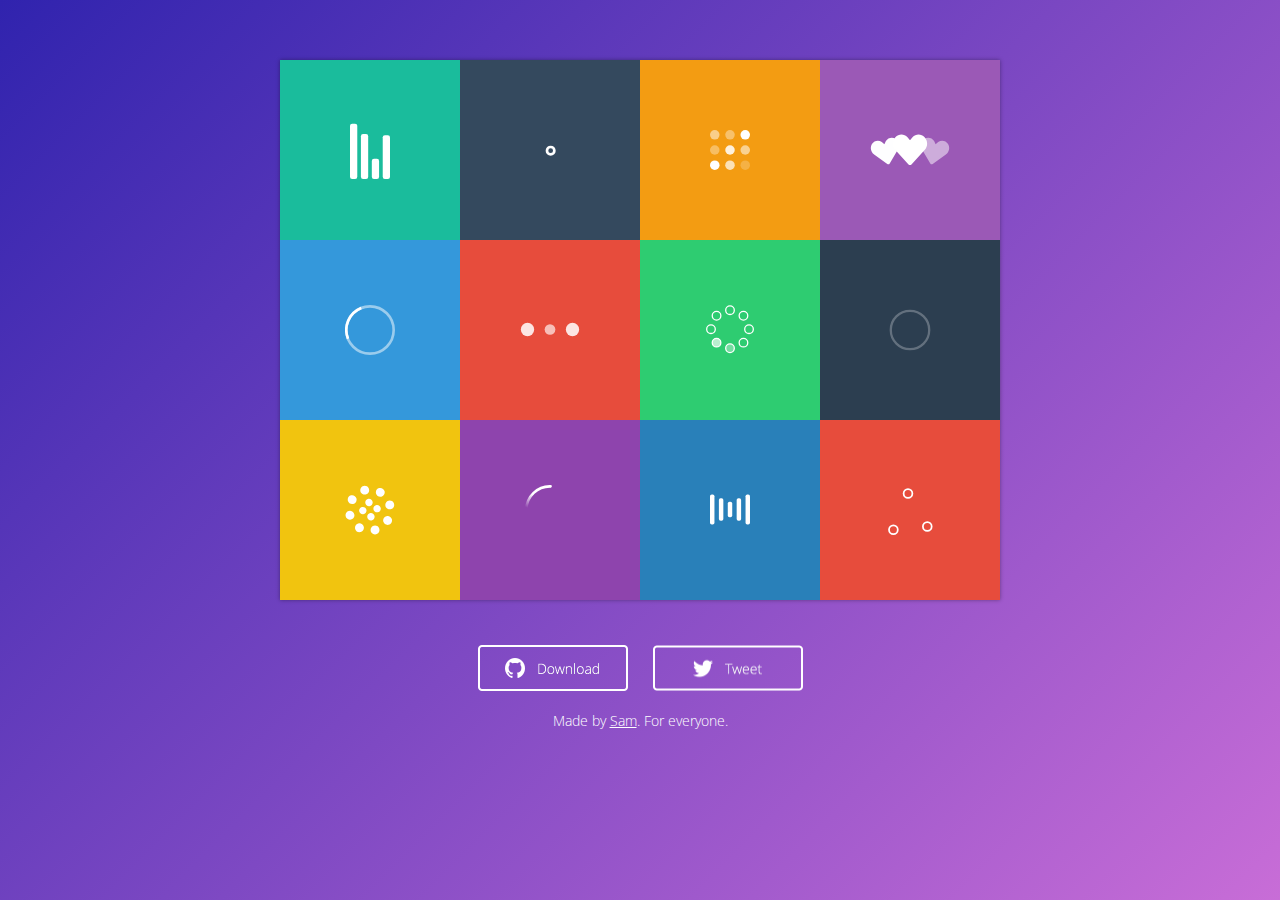
<file: SVG-Loaders-master/index.html>
<!doctype html>

<head>
    <meta charset="utf-8"/>
    <title>SVG Loaders - Sam Herbert</title>
    <link href='//fonts.googleapis.com/css?family=Open+Sans:300' rel='stylesheet' type='text/css'>
    <style>
        html {
            height: 100%;
            background: #3023ae;
            background: -moz-linear-gradient(-45deg,  #3023ae 0%, #c86dd7 100%);
            background: -webkit-gradient(linear, left top, right bottom, color-stop(0%,#3023ae), color-stop(100%,#c86dd7));
            background: -webkit-linear-gradient(-45deg,  #3023ae 0%,#c86dd7 100%);
            background: -o-linear-gradient(-45deg,  #3023ae 0%,#c86dd7 100%);
            background: -ms-linear-gradient(-45deg,  #3023ae 0%,#c86dd7 100%);
            background: linear-gradient(135deg,  #3023ae 0%,#c86dd7 100%);
            background-attachment: fixed;
        }
        body {
            font-family: "Open Sans";
            font-weight: 300;
        }
        a {
            color: #fff;
        }

        ul {
            background: #fff;
            width: 720px;
            margin: auto;
            margin-top: 60px;
            list-style: none;
            padding: 0;
            -moz-box-shadow: 0px 0px 4px 0px rgba(0,0,0,0.37);
            box-shadow:      0px 0px 4px 0px rgba(0,0,0,0.37);
        }
        ul li {
            width: 180px;
            height: 180px;
            line-height: 176px;
            text-align: center;
            float: left;
            background-repeat: no-repeat;
            background-position: center;
        }
        ul li img {
            vertical-align: middle;
        }
        li:nth-child(1) {
            background-color: #1ABC9C;
        }
        li:nth-child(2) {
            background-color: #34495E;
        }
        li:nth-child(3) {
            background-color: #F39C12;
        }
        li:nth-child(4) {
            background-color: #9B59B6;
        }
        li:nth-child(5) {
            background-color: #3498DB;
        }
        li:nth-child(6) {
            background-color: #E74C3C;
        }
        li:nth-child(7) {
            background-color: #2ECC71;
        }
        li:nth-child(8) {
            background-color: #2C3E50;
        }
        li:nth-child(9) {
            background-color: #F1C40F;
        }
        li:nth-child(10) {
            background-color: #8E44AD;
        }
        li:nth-child(11) {
            background-color: #2980B9;
        }
        li:nth-child(12) {
            background-color: #E74C3C;
        }
        .actions {
            margin: auto;
            margin-top: 45px;
            width: 325px;
        }
        .actions a {
            width: 150px;
            height: 46px;
            background-repeat: no-repeat;
            background-size: 150px 46px;
            display: block;
            text-indent: -9999px;
            float: left;
        }

        a.download {
            background-image: url(site-assets/images/download-btn.png);
        }
        a.tweet {
            background-image: url(site-assets/images/tweet-btn.png);
            margin-left: 25px;
        }

        .attr {
            color: #fff;
            text-align: center;
            font-size: 0.875rem;
            margin-top: 20px;
        }

    </style>
</head>

<body>
    <ul>
        <li>
            <img src="svg-loaders/audio.svg" width="40" alt="">
        </li>
        <li>
            <img src="svg-loaders/rings.svg" width="60" alt="">
        </li>
        <li>
            <img src="svg-loaders/grid.svg" width="40" alt="">
        </li>
        <li>
            <img src="svg-loaders/hearts.svg" width="80" alt="">
        </li>
        <li>
            <img src="svg-loaders/oval.svg" width="50" alt="">
        </li>
        <li>
            <img src="svg-loaders/three-dots.svg" width="60" alt="">
        </li>
        <li>
            <img src="svg-loaders/spinning-circles.svg" width="50" alt="">
        </li>
        <li>
            <img src="svg-loaders/puff.svg" width="50" alt="">
        </li>
        <li>
            <img src="svg-loaders/circles.svg" width="50" alt="">
        </li>
        <li>
            <img src="svg-loaders/tail-spin.svg" width="50" alt="">
        </li>
        <li>
            <img src="svg-loaders/bars.svg" width="40" alt="">
        </li>
        <li>
            <img src="svg-loaders/ball-triangle.svg" width="50" alt="">
        </li>
        <div style="clear: both"></div>
    </ul>

    <div class="actions">
        <a href="https://github.com/SamHerbert/SVG-Loaders" target="_blank" class="download">Download</a>
        <a href="https://twitter.com/intent/tweet?text=Pure%20SVG%20loaders/spinners&url=http://goo.gl/nuy8tM&via=sherb" target="_blank" class="tweet">Tweet</a>
    </div>
    <div style="clear: both"></div>

    <div class="attr">
        Made by <a href="http://twitter.com/sherb">Sam</a>. For everyone.
    </div>

    <script>
      (function(i,s,o,g,r,a,m){i['GoogleAnalyticsObject']=r;i[r]=i[r]||function(){
      (i[r].q=i[r].q||[]).push(arguments)},i[r].l=1*new Date();a=s.createElement(o),
      m=s.getElementsByTagName(o)[0];a.async=1;a.src=g;m.parentNode.insertBefore(a,m)
      })(window,document,'script','//www.google-analytics.com/analytics.js','ga');

      ga('create', 'UA-56980351-1', 'auto');
      ga('send', 'pageview');
    </script>
</body>

</html>
</file>
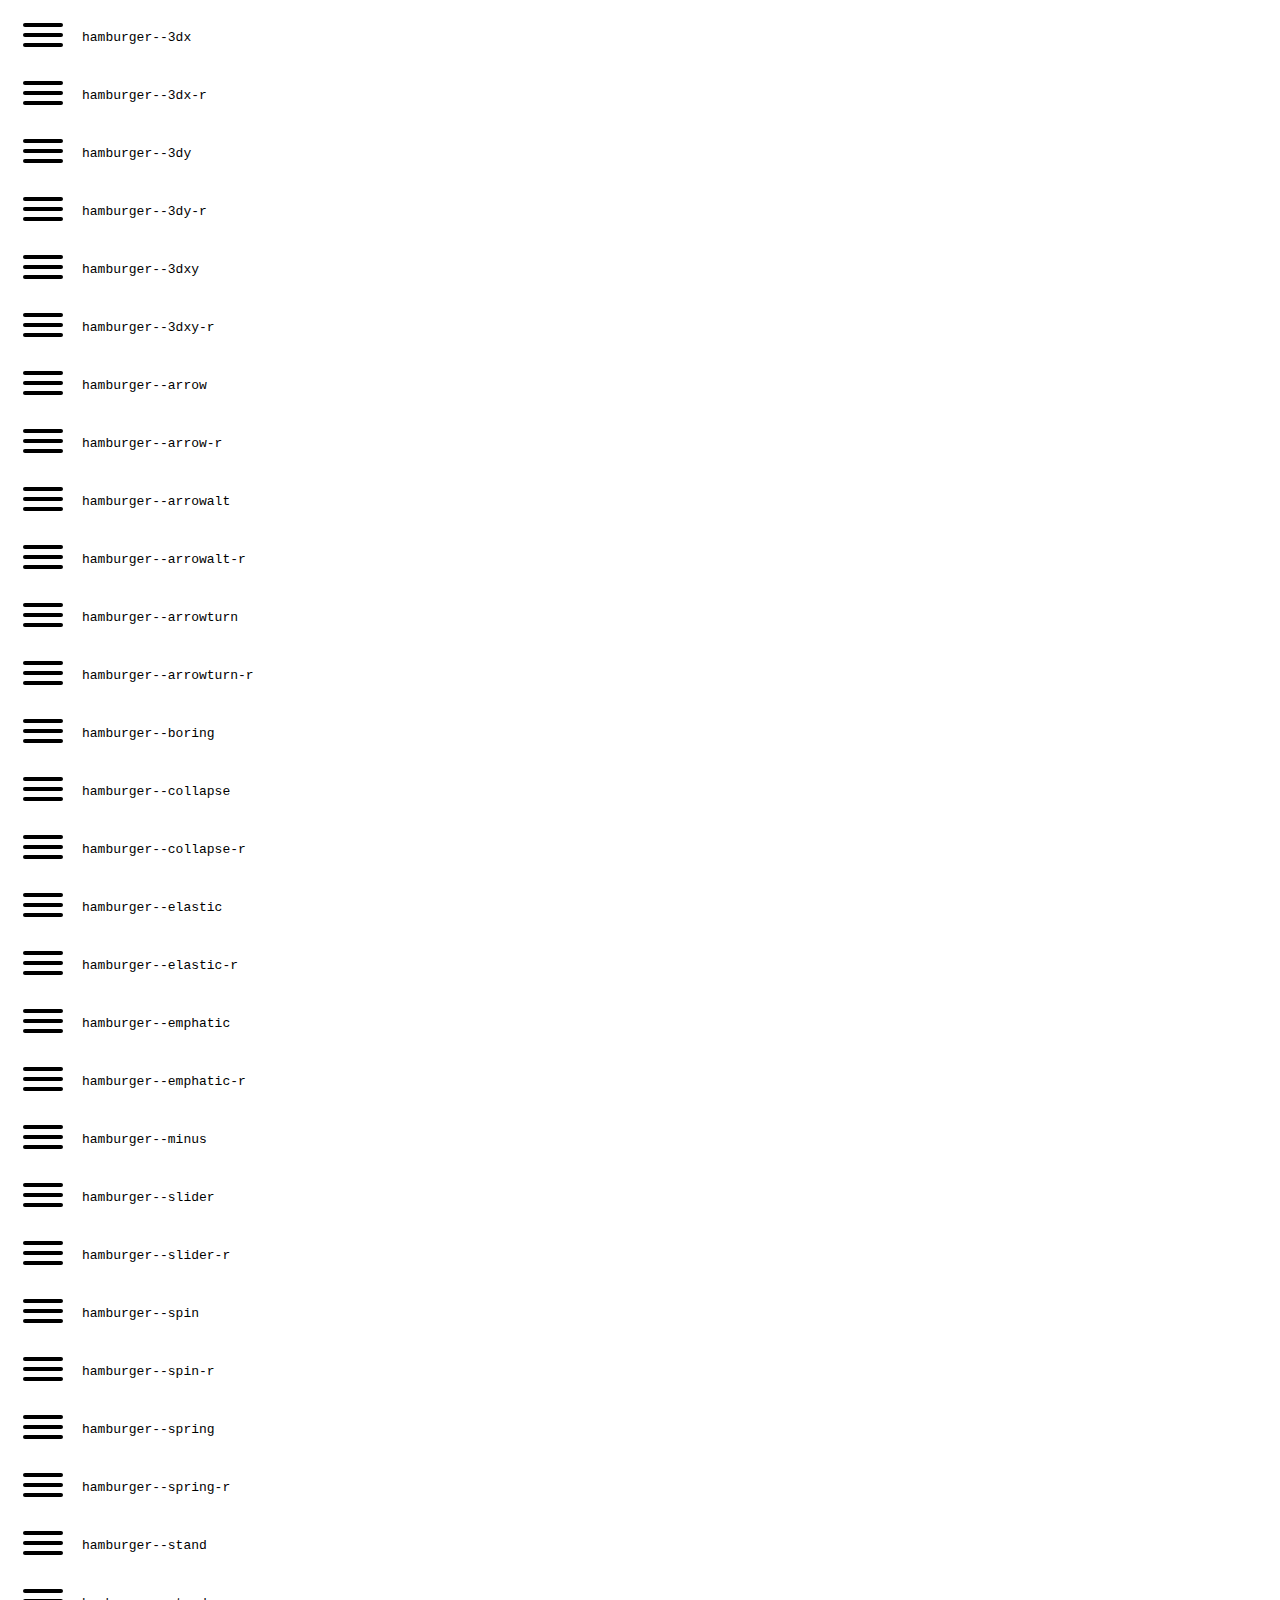
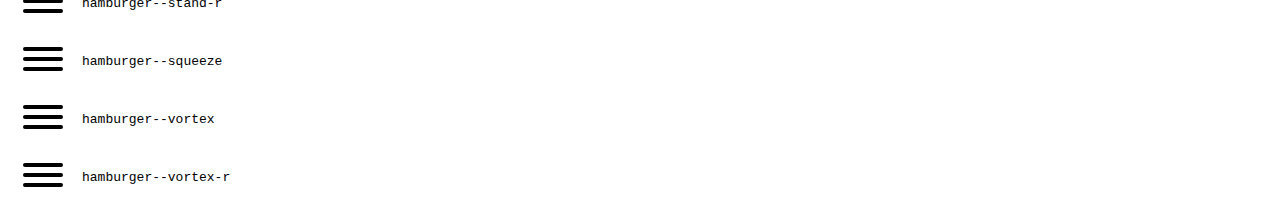
<file: dist/example.html>
<!DOCTYPE html>
<html lang="en">
<head>
  <meta charset="UTF-8">
  <title>Hamburgers by Jonathan Suh</title>
  <link rel="stylesheet" href="hamburgers.css">
  <style>
    code {
      display: inline-block;
    }

    code,
    .hamburger {
      vertical-align: middle;
    }
  </style>
</head>
<body>
  <div class="hamburger hamburger--3dx">
    <div class="hamburger-box">
      <div class="hamburger-inner"></div>
    </div>
  </div>
  <code>hamburger--3dx</code>

  <br>

  <div class="hamburger hamburger--3dx-r">
    <div class="hamburger-box">
      <div class="hamburger-inner"></div>
    </div>
  </div>
  <code>hamburger--3dx-r</code>

  <br>

  <div class="hamburger hamburger--3dy">
    <div class="hamburger-box">
      <div class="hamburger-inner"></div>
    </div>
  </div>
  <code>hamburger--3dy</code>

  <br>

  <div class="hamburger hamburger--3dy-r">
    <div class="hamburger-box">
      <div class="hamburger-inner"></div>
    </div>
  </div>
  <code>hamburger--3dy-r</code>

  <br>

  <div class="hamburger hamburger--3dxy">
    <div class="hamburger-box">
      <div class="hamburger-inner"></div>
    </div>
  </div>
  <code>hamburger--3dxy</code>

  <br>

  <div class="hamburger hamburger--3dxy-r">
    <div class="hamburger-box">
      <div class="hamburger-inner"></div>
    </div>
  </div>
  <code>hamburger--3dxy-r</code>

  <br>

  <div class="hamburger hamburger--arrow">
    <div class="hamburger-box">
      <div class="hamburger-inner"></div>
    </div>
  </div>
  <code>hamburger--arrow</code>

  <br>

  <div class="hamburger hamburger--arrow-r">
    <div class="hamburger-box">
      <div class="hamburger-inner"></div>
    </div>
  </div>
  <code>hamburger--arrow-r</code>

  <br>

  <div class="hamburger hamburger--arrowalt">
    <div class="hamburger-box">
      <div class="hamburger-inner"></div>
    </div>
  </div>
  <code>hamburger--arrowalt</code>

  <br>

  <div class="hamburger hamburger--arrowalt-r">
    <div class="hamburger-box">
      <div class="hamburger-inner"></div>
    </div>
  </div>
  <code>hamburger--arrowalt-r</code>

  <br>

  <div class="hamburger hamburger--arrowturn">
    <div class="hamburger-box">
      <div class="hamburger-inner"></div>
    </div>
  </div>
  <code>hamburger--arrowturn</code>

  <br>

  <div class="hamburger hamburger--arrowturn-r">
    <div class="hamburger-box">
      <div class="hamburger-inner"></div>
    </div>
  </div>
  <code>hamburger--arrowturn-r</code>

  <br>

  <div class="hamburger hamburger--boring">
    <div class="hamburger-box">
      <div class="hamburger-inner"></div>
    </div>
  </div>
  <code>hamburger--boring</code>

  <br>

  <div class="hamburger hamburger--collapse">
    <div class="hamburger-box">
      <div class="hamburger-inner"></div>
    </div>
  </div>
  <code>hamburger--collapse</code>

  <br>

  <div class="hamburger hamburger--collapse-r">
    <div class="hamburger-box">
      <div class="hamburger-inner"></div>
    </div>
  </div>
  <code>hamburger--collapse-r</code>

  <br>

  <div class="hamburger hamburger--elastic">
    <div class="hamburger-box">
      <div class="hamburger-inner"></div>
    </div>
  </div>
  <code>hamburger--elastic</code>

  <br>

  <div class="hamburger hamburger--elastic-r">
    <div class="hamburger-box">
      <div class="hamburger-inner"></div>
    </div>
  </div>
  <code>hamburger--elastic-r</code>

  <br>

  <div class="hamburger hamburger--emphatic">
    <div class="hamburger-box">
      <div class="hamburger-inner"></div>
    </div>
  </div>
  <code>hamburger--emphatic</code>

  <br>

  <div class="hamburger hamburger--emphatic-r">
    <div class="hamburger-box">
      <div class="hamburger-inner"></div>
    </div>
  </div>
  <code>hamburger--emphatic-r</code>

  <br>

  <div class="hamburger hamburger--minus">
    <div class="hamburger-box">
      <div class="hamburger-inner"></div>
    </div>
  </div>
  <code>hamburger--minus</code>

  <br>

  <div class="hamburger hamburger--slider">
    <div class="hamburger-box">
      <div class="hamburger-inner"></div>
    </div>
  </div>
  <code>hamburger--slider</code>

  <br>

  <div class="hamburger hamburger--slider-r">
    <div class="hamburger-box">
      <div class="hamburger-inner"></div>
    </div>
  </div>
  <code>hamburger--slider-r</code>

  <br>

  <div class="hamburger hamburger--spin">
    <div class="hamburger-box">
      <div class="hamburger-inner"></div>
    </div>
  </div>
  <code>hamburger--spin</code>

  <br>

  <div class="hamburger hamburger--spin-r">
    <div class="hamburger-box">
      <div class="hamburger-inner"></div>
    </div>
  </div>
  <code>hamburger--spin-r</code>

  <br>

  <div class="hamburger hamburger--spring">
    <div class="hamburger-box">
      <div class="hamburger-inner"></div>
    </div>
  </div>
  <code>hamburger--spring</code>

  <br>

  <div class="hamburger hamburger--spring-r">
    <div class="hamburger-box">
      <div class="hamburger-inner"></div>
    </div>
  </div>
  <code>hamburger--spring-r</code>

  <br>

  <div class="hamburger hamburger--stand">
    <div class="hamburger-box">
      <div class="hamburger-inner"></div>
    </div>
  </div>
  <code>hamburger--stand</code>

  <br>

  <div class="hamburger hamburger--stand-r">
    <div class="hamburger-box">
      <div class="hamburger-inner"></div>
    </div>
  </div>
  <code>hamburger--stand-r</code>

  <br>

  <div class="hamburger hamburger--squeeze">
    <div class="hamburger-box">
      <div class="hamburger-inner"></div>
    </div>
  </div>
  <code>hamburger--squeeze</code>

  <br>

  <div class="hamburger hamburger--vortex">
    <div class="hamburger-box">
      <div class="hamburger-inner"></div>
    </div>
  </div>
  <code>hamburger--vortex</code>

  <br>

  <div class="hamburger hamburger--vortex-r">
    <div class="hamburger-box">
      <div class="hamburger-inner"></div>
    </div>
  </div>
  <code>hamburger--vortex-r</code>

  <script>
  /**
   * forEach implementation for Objects/NodeLists/Arrays, automatic type loops and context options
   *
   * @private
   * @author Todd Motto
   * @link https://github.com/toddmotto/foreach
   * @param {Array|Object|NodeList} collection - Collection of items to iterate, could be an Array, Object or NodeList
   * @callback requestCallback      callback   - Callback function for each iteration.
   * @param {Array|Object|NodeList} scope=null - Object/NodeList/Array that forEach is iterating over, to use as the this value when executing callback.
   * @returns {}
   */
    var forEach=function(t,o,r){if("[object Object]"===Object.prototype.toString.call(t))for(var c in t)Object.prototype.hasOwnProperty.call(t,c)&&o.call(r,t[c],c,t);else for(var e=0,l=t.length;l>e;e++)o.call(r,t[e],e,t)};

    var hamburgers = document.querySelectorAll(".hamburger");
    if (hamburgers.length > 0) {
      forEach(hamburgers, function(hamburger) {
        hamburger.addEventListener("click", function() {
          this.classList.toggle("is-active");
        }, false);
      });
    }
  </script>
</body>
</html>
</file>
<file: dist/hamburgers.css>
/*!
 * Hamburgers
 * @description Tasty CSS-animated hamburgers
 * @author Jonathan Suh @jonsuh
 * @site https://jonsuh.com/hamburgers
 * @link https://github.com/jonsuh/hamburgers
 */
.hamburger {
  padding: 15px 15px;
  display: inline-block;
  cursor: pointer;
  transition-property: opacity, filter;
  transition-duration: 0.15s;
  transition-timing-function: linear;
  font: inherit;
  color: inherit;
  text-transform: none;
  background-color: transparent;
  border: 0;
  margin: 0;
  overflow: visible; }
  .hamburger:hover {
    opacity: 0.7; }
  .hamburger.is-active:hover {
    opacity: 0.7; }
  .hamburger.is-active .hamburger-inner,
  .hamburger.is-active .hamburger-inner::before,
  .hamburger.is-active .hamburger-inner::after {
    background-color: #000; }

.hamburger-box {
  width: 40px;
  height: 24px;
  display: inline-block;
  position: relative; }

.hamburger-inner {
  display: block;
  top: 50%;
  margin-top: -2px; }
  .hamburger-inner, .hamburger-inner::before, .hamburger-inner::after {
    width: 40px;
    height: 4px;
    background-color: #000;
    border-radius: 4px;
    position: absolute;
    transition-property: transform;
    transition-duration: 0.15s;
    transition-timing-function: ease; }
  .hamburger-inner::before, .hamburger-inner::after {
    content: "";
    display: block; }
  .hamburger-inner::before {
    top: -10px; }
  .hamburger-inner::after {
    bottom: -10px; }

/*
   * 3DX
   */
.hamburger--3dx .hamburger-box {
  perspective: 80px; }

.hamburger--3dx .hamburger-inner {
  transition: transform 0.15s cubic-bezier(0.645, 0.045, 0.355, 1), background-color 0s 0.1s cubic-bezier(0.645, 0.045, 0.355, 1); }
  .hamburger--3dx .hamburger-inner::before, .hamburger--3dx .hamburger-inner::after {
    transition: transform 0s 0.1s cubic-bezier(0.645, 0.045, 0.355, 1); }

.hamburger--3dx.is-active .hamburger-inner {
  background-color: transparent !important;
  transform: rotateY(180deg); }
  .hamburger--3dx.is-active .hamburger-inner::before {
    transform: translate3d(0, 10px, 0) rotate(45deg); }
  .hamburger--3dx.is-active .hamburger-inner::after {
    transform: translate3d(0, -10px, 0) rotate(-45deg); }

/*
   * 3DX Reverse
   */
.hamburger--3dx-r .hamburger-box {
  perspective: 80px; }

.hamburger--3dx-r .hamburger-inner {
  transition: transform 0.15s cubic-bezier(0.645, 0.045, 0.355, 1), background-color 0s 0.1s cubic-bezier(0.645, 0.045, 0.355, 1); }
  .hamburger--3dx-r .hamburger-inner::before, .hamburger--3dx-r .hamburger-inner::after {
    transition: transform 0s 0.1s cubic-bezier(0.645, 0.045, 0.355, 1); }

.hamburger--3dx-r.is-active .hamburger-inner {
  background-color: transparent !important;
  transform: rotateY(-180deg); }
  .hamburger--3dx-r.is-active .hamburger-inner::before {
    transform: translate3d(0, 10px, 0) rotate(45deg); }
  .hamburger--3dx-r.is-active .hamburger-inner::after {
    transform: translate3d(0, -10px, 0) rotate(-45deg); }

/*
   * 3DY
   */
.hamburger--3dy .hamburger-box {
  perspective: 80px; }

.hamburger--3dy .hamburger-inner {
  transition: transform 0.15s cubic-bezier(0.645, 0.045, 0.355, 1), background-color 0s 0.1s cubic-bezier(0.645, 0.045, 0.355, 1); }
  .hamburger--3dy .hamburger-inner::before, .hamburger--3dy .hamburger-inner::after {
    transition: transform 0s 0.1s cubic-bezier(0.645, 0.045, 0.355, 1); }

.hamburger--3dy.is-active .hamburger-inner {
  background-color: transparent !important;
  transform: rotateX(-180deg); }
  .hamburger--3dy.is-active .hamburger-inner::before {
    transform: translate3d(0, 10px, 0) rotate(45deg); }
  .hamburger--3dy.is-active .hamburger-inner::after {
    transform: translate3d(0, -10px, 0) rotate(-45deg); }

/*
   * 3DY Reverse
   */
.hamburger--3dy-r .hamburger-box {
  perspective: 80px; }

.hamburger--3dy-r .hamburger-inner {
  transition: transform 0.15s cubic-bezier(0.645, 0.045, 0.355, 1), background-color 0s 0.1s cubic-bezier(0.645, 0.045, 0.355, 1); }
  .hamburger--3dy-r .hamburger-inner::before, .hamburger--3dy-r .hamburger-inner::after {
    transition: transform 0s 0.1s cubic-bezier(0.645, 0.045, 0.355, 1); }

.hamburger--3dy-r.is-active .hamburger-inner {
  background-color: transparent !important;
  transform: rotateX(180deg); }
  .hamburger--3dy-r.is-active .hamburger-inner::before {
    transform: translate3d(0, 10px, 0) rotate(45deg); }
  .hamburger--3dy-r.is-active .hamburger-inner::after {
    transform: translate3d(0, -10px, 0) rotate(-45deg); }

/*
   * 3DXY
   */
.hamburger--3dxy .hamburger-box {
  perspective: 80px; }

.hamburger--3dxy .hamburger-inner {
  transition: transform 0.15s cubic-bezier(0.645, 0.045, 0.355, 1), background-color 0s 0.1s cubic-bezier(0.645, 0.045, 0.355, 1); }
  .hamburger--3dxy .hamburger-inner::before, .hamburger--3dxy .hamburger-inner::after {
    transition: transform 0s 0.1s cubic-bezier(0.645, 0.045, 0.355, 1); }

.hamburger--3dxy.is-active .hamburger-inner {
  background-color: transparent !important;
  transform: rotateX(180deg) rotateY(180deg); }
  .hamburger--3dxy.is-active .hamburger-inner::before {
    transform: translate3d(0, 10px, 0) rotate(45deg); }
  .hamburger--3dxy.is-active .hamburger-inner::after {
    transform: translate3d(0, -10px, 0) rotate(-45deg); }

/*
   * 3DXY Reverse
   */
.hamburger--3dxy-r .hamburger-box {
  perspective: 80px; }

.hamburger--3dxy-r .hamburger-inner {
  transition: transform 0.15s cubic-bezier(0.645, 0.045, 0.355, 1), background-color 0s 0.1s cubic-bezier(0.645, 0.045, 0.355, 1); }
  .hamburger--3dxy-r .hamburger-inner::before, .hamburger--3dxy-r .hamburger-inner::after {
    transition: transform 0s 0.1s cubic-bezier(0.645, 0.045, 0.355, 1); }

.hamburger--3dxy-r.is-active .hamburger-inner {
  background-color: transparent !important;
  transform: rotateX(180deg) rotateY(180deg) rotateZ(-180deg); }
  .hamburger--3dxy-r.is-active .hamburger-inner::before {
    transform: translate3d(0, 10px, 0) rotate(45deg); }
  .hamburger--3dxy-r.is-active .hamburger-inner::after {
    transform: translate3d(0, -10px, 0) rotate(-45deg); }

/*
   * Arrow
   */
.hamburger--arrow.is-active .hamburger-inner::before {
  transform: translate3d(-8px, 0, 0) rotate(-45deg) scale(0.7, 1); }

.hamburger--arrow.is-active .hamburger-inner::after {
  transform: translate3d(-8px, 0, 0) rotate(45deg) scale(0.7, 1); }

/*
   * Arrow Right
   */
.hamburger--arrow-r.is-active .hamburger-inner::before {
  transform: translate3d(8px, 0, 0) rotate(45deg) scale(0.7, 1); }

.hamburger--arrow-r.is-active .hamburger-inner::after {
  transform: translate3d(8px, 0, 0) rotate(-45deg) scale(0.7, 1); }

/*
   * Arrow Alt
   */
.hamburger--arrowalt .hamburger-inner::before {
  transition: top 0.1s 0.1s ease, transform 0.1s cubic-bezier(0.165, 0.84, 0.44, 1); }

.hamburger--arrowalt .hamburger-inner::after {
  transition: bottom 0.1s 0.1s ease, transform 0.1s cubic-bezier(0.165, 0.84, 0.44, 1); }

.hamburger--arrowalt.is-active .hamburger-inner::before {
  top: 0;
  transform: translate3d(-8px, -10px, 0) rotate(-45deg) scale(0.7, 1);
  transition: top 0.1s ease, transform 0.1s 0.1s cubic-bezier(0.895, 0.03, 0.685, 0.22); }

.hamburger--arrowalt.is-active .hamburger-inner::after {
  bottom: 0;
  transform: translate3d(-8px, 10px, 0) rotate(45deg) scale(0.7, 1);
  transition: bottom 0.1s ease, transform 0.1s 0.1s cubic-bezier(0.895, 0.03, 0.685, 0.22); }

/*
   * Arrow Alt Right
   */
.hamburger--arrowalt-r .hamburger-inner::before {
  transition: top 0.1s 0.1s ease, transform 0.1s cubic-bezier(0.165, 0.84, 0.44, 1); }

.hamburger--arrowalt-r .hamburger-inner::after {
  transition: bottom 0.1s 0.1s ease, transform 0.1s cubic-bezier(0.165, 0.84, 0.44, 1); }

.hamburger--arrowalt-r.is-active .hamburger-inner::before {
  top: 0;
  transform: translate3d(8px, -10px, 0) rotate(45deg) scale(0.7, 1);
  transition: top 0.1s ease, transform 0.1s 0.1s cubic-bezier(0.895, 0.03, 0.685, 0.22); }

.hamburger--arrowalt-r.is-active .hamburger-inner::after {
  bottom: 0;
  transform: translate3d(8px, 10px, 0) rotate(-45deg) scale(0.7, 1);
  transition: bottom 0.1s ease, transform 0.1s 0.1s cubic-bezier(0.895, 0.03, 0.685, 0.22); }

/*
   * Arrow Turn
   */
.hamburger--arrowturn.is-active .hamburger-inner {
  transform: rotate(-180deg); }
  .hamburger--arrowturn.is-active .hamburger-inner::before {
    transform: translate3d(8px, 0, 0) rotate(45deg) scale(0.7, 1); }
  .hamburger--arrowturn.is-active .hamburger-inner::after {
    transform: translate3d(8px, 0, 0) rotate(-45deg) scale(0.7, 1); }

/*
   * Arrow Turn Right
   */
.hamburger--arrowturn-r.is-active .hamburger-inner {
  transform: rotate(-180deg); }
  .hamburger--arrowturn-r.is-active .hamburger-inner::before {
    transform: translate3d(-8px, 0, 0) rotate(-45deg) scale(0.7, 1); }
  .hamburger--arrowturn-r.is-active .hamburger-inner::after {
    transform: translate3d(-8px, 0, 0) rotate(45deg) scale(0.7, 1); }

/*
   * Boring
   */
.hamburger--boring .hamburger-inner, .hamburger--boring .hamburger-inner::before, .hamburger--boring .hamburger-inner::after {
  transition-property: none; }

.hamburger--boring.is-active .hamburger-inner {
  transform: rotate(45deg); }
  .hamburger--boring.is-active .hamburger-inner::before {
    top: 0;
    opacity: 0; }
  .hamburger--boring.is-active .hamburger-inner::after {
    bottom: 0;
    transform: rotate(-90deg); }

/*
   * Collapse
   */
.hamburger--collapse .hamburger-inner {
  top: auto;
  bottom: 0;
  transition-duration: 0.13s;
  transition-delay: 0.13s;
  transition-timing-function: cubic-bezier(0.55, 0.055, 0.675, 0.19); }
  .hamburger--collapse .hamburger-inner::after {
    top: -20px;
    transition: top 0.2s 0.2s cubic-bezier(0.33333, 0.66667, 0.66667, 1), opacity 0.1s linear; }
  .hamburger--collapse .hamburger-inner::before {
    transition: top 0.12s 0.2s cubic-bezier(0.33333, 0.66667, 0.66667, 1), transform 0.13s cubic-bezier(0.55, 0.055, 0.675, 0.19); }

.hamburger--collapse.is-active .hamburger-inner {
  transform: translate3d(0, -10px, 0) rotate(-45deg);
  transition-delay: 0.22s;
  transition-timing-function: cubic-bezier(0.215, 0.61, 0.355, 1); }
  .hamburger--collapse.is-active .hamburger-inner::after {
    top: 0;
    opacity: 0;
    transition: top 0.2s cubic-bezier(0.33333, 0, 0.66667, 0.33333), opacity 0.1s 0.22s linear; }
  .hamburger--collapse.is-active .hamburger-inner::before {
    top: 0;
    transform: rotate(-90deg);
    transition: top 0.1s 0.16s cubic-bezier(0.33333, 0, 0.66667, 0.33333), transform 0.13s 0.25s cubic-bezier(0.215, 0.61, 0.355, 1); }

/*
   * Collapse Reverse
   */
.hamburger--collapse-r .hamburger-inner {
  top: auto;
  bottom: 0;
  transition-duration: 0.13s;
  transition-delay: 0.13s;
  transition-timing-function: cubic-bezier(0.55, 0.055, 0.675, 0.19); }
  .hamburger--collapse-r .hamburger-inner::after {
    top: -20px;
    transition: top 0.2s 0.2s cubic-bezier(0.33333, 0.66667, 0.66667, 1), opacity 0.1s linear; }
  .hamburger--collapse-r .hamburger-inner::before {
    transition: top 0.12s 0.2s cubic-bezier(0.33333, 0.66667, 0.66667, 1), transform 0.13s cubic-bezier(0.55, 0.055, 0.675, 0.19); }

.hamburger--collapse-r.is-active .hamburger-inner {
  transform: translate3d(0, -10px, 0) rotate(45deg);
  transition-delay: 0.22s;
  transition-timing-function: cubic-bezier(0.215, 0.61, 0.355, 1); }
  .hamburger--collapse-r.is-active .hamburger-inner::after {
    top: 0;
    opacity: 0;
    transition: top 0.2s cubic-bezier(0.33333, 0, 0.66667, 0.33333), opacity 0.1s 0.22s linear; }
  .hamburger--collapse-r.is-active .hamburger-inner::before {
    top: 0;
    transform: rotate(90deg);
    transition: top 0.1s 0.16s cubic-bezier(0.33333, 0, 0.66667, 0.33333), transform 0.13s 0.25s cubic-bezier(0.215, 0.61, 0.355, 1); }

/*
   * Elastic
   */
.hamburger--elastic .hamburger-inner {
  top: 2px;
  transition-duration: 0.275s;
  transition-timing-function: cubic-bezier(0.68, -0.55, 0.265, 1.55); }
  .hamburger--elastic .hamburger-inner::before {
    top: 10px;
    transition: opacity 0.125s 0.275s ease; }
  .hamburger--elastic .hamburger-inner::after {
    top: 20px;
    transition: transform 0.275s cubic-bezier(0.68, -0.55, 0.265, 1.55); }

.hamburger--elastic.is-active .hamburger-inner {
  transform: translate3d(0, 10px, 0) rotate(135deg);
  transition-delay: 0.075s; }
  .hamburger--elastic.is-active .hamburger-inner::before {
    transition-delay: 0s;
    opacity: 0; }
  .hamburger--elastic.is-active .hamburger-inner::after {
    transform: translate3d(0, -20px, 0) rotate(-270deg);
    transition-delay: 0.075s; }

/*
   * Elastic Reverse
   */
.hamburger--elastic-r .hamburger-inner {
  top: 2px;
  transition-duration: 0.275s;
  transition-timing-function: cubic-bezier(0.68, -0.55, 0.265, 1.55); }
  .hamburger--elastic-r .hamburger-inner::before {
    top: 10px;
    transition: opacity 0.125s 0.275s ease; }
  .hamburger--elastic-r .hamburger-inner::after {
    top: 20px;
    transition: transform 0.275s cubic-bezier(0.68, -0.55, 0.265, 1.55); }

.hamburger--elastic-r.is-active .hamburger-inner {
  transform: translate3d(0, 10px, 0) rotate(-135deg);
  transition-delay: 0.075s; }
  .hamburger--elastic-r.is-active .hamburger-inner::before {
    transition-delay: 0s;
    opacity: 0; }
  .hamburger--elastic-r.is-active .hamburger-inner::after {
    transform: translate3d(0, -20px, 0) rotate(270deg);
    transition-delay: 0.075s; }

/*
   * Emphatic
   */
.hamburger--emphatic {
  overflow: hidden; }
  .hamburger--emphatic .hamburger-inner {
    transition: background-color 0.125s 0.175s ease-in; }
    .hamburger--emphatic .hamburger-inner::before {
      left: 0;
      transition: transform 0.125s cubic-bezier(0.6, 0.04, 0.98, 0.335), top 0.05s 0.125s linear, left 0.125s 0.175s ease-in; }
    .hamburger--emphatic .hamburger-inner::after {
      top: 10px;
      right: 0;
      transition: transform 0.125s cubic-bezier(0.6, 0.04, 0.98, 0.335), top 0.05s 0.125s linear, right 0.125s 0.175s ease-in; }
  .hamburger--emphatic.is-active .hamburger-inner {
    transition-delay: 0s;
    transition-timing-function: ease-out;
    background-color: transparent !important; }
    .hamburger--emphatic.is-active .hamburger-inner::before {
      left: -80px;
      top: -80px;
      transform: translate3d(80px, 80px, 0) rotate(45deg);
      transition: left 0.125s ease-out, top 0.05s 0.125s linear, transform 0.125s 0.175s cubic-bezier(0.075, 0.82, 0.165, 1); }
    .hamburger--emphatic.is-active .hamburger-inner::after {
      right: -80px;
      top: -80px;
      transform: translate3d(-80px, 80px, 0) rotate(-45deg);
      transition: right 0.125s ease-out, top 0.05s 0.125s linear, transform 0.125s 0.175s cubic-bezier(0.075, 0.82, 0.165, 1); }

/*
   * Emphatic Reverse
   */
.hamburger--emphatic-r {
  overflow: hidden; }
  .hamburger--emphatic-r .hamburger-inner {
    transition: background-color 0.125s 0.175s ease-in; }
    .hamburger--emphatic-r .hamburger-inner::before {
      left: 0;
      transition: transform 0.125s cubic-bezier(0.6, 0.04, 0.98, 0.335), top 0.05s 0.125s linear, left 0.125s 0.175s ease-in; }
    .hamburger--emphatic-r .hamburger-inner::after {
      top: 10px;
      right: 0;
      transition: transform 0.125s cubic-bezier(0.6, 0.04, 0.98, 0.335), top 0.05s 0.125s linear, right 0.125s 0.175s ease-in; }
  .hamburger--emphatic-r.is-active .hamburger-inner {
    transition-delay: 0s;
    transition-timing-function: ease-out;
    background-color: transparent !important; }
    .hamburger--emphatic-r.is-active .hamburger-inner::before {
      left: -80px;
      top: 80px;
      transform: translate3d(80px, -80px, 0) rotate(-45deg);
      transition: left 0.125s ease-out, top 0.05s 0.125s linear, transform 0.125s 0.175s cubic-bezier(0.075, 0.82, 0.165, 1); }
    .hamburger--emphatic-r.is-active .hamburger-inner::after {
      right: -80px;
      top: 80px;
      transform: translate3d(-80px, -80px, 0) rotate(45deg);
      transition: right 0.125s ease-out, top 0.05s 0.125s linear, transform 0.125s 0.175s cubic-bezier(0.075, 0.82, 0.165, 1); }

/*
   * Minus
   */
.hamburger--minus .hamburger-inner::before, .hamburger--minus .hamburger-inner::after {
  transition: bottom 0.08s 0s ease-out, top 0.08s 0s ease-out, opacity 0s linear; }

.hamburger--minus.is-active .hamburger-inner::before, .hamburger--minus.is-active .hamburger-inner::after {
  opacity: 0;
  transition: bottom 0.08s ease-out, top 0.08s ease-out, opacity 0s 0.08s linear; }

.hamburger--minus.is-active .hamburger-inner::before {
  top: 0; }

.hamburger--minus.is-active .hamburger-inner::after {
  bottom: 0; }

/*
   * Slider
   */
.hamburger--slider .hamburger-inner {
  top: 2px; }
  .hamburger--slider .hamburger-inner::before {
    top: 10px;
    transition-property: transform, opacity;
    transition-timing-function: ease;
    transition-duration: 0.15s; }
  .hamburger--slider .hamburger-inner::after {
    top: 20px; }

.hamburger--slider.is-active .hamburger-inner {
  transform: translate3d(0, 10px, 0) rotate(45deg); }
  .hamburger--slider.is-active .hamburger-inner::before {
    transform: rotate(-45deg) translate3d(-5.71429px, -6px, 0);
    opacity: 0; }
  .hamburger--slider.is-active .hamburger-inner::after {
    transform: translate3d(0, -20px, 0) rotate(-90deg); }

/*
   * Slider Reverse
   */
.hamburger--slider-r .hamburger-inner {
  top: 2px; }
  .hamburger--slider-r .hamburger-inner::before {
    top: 10px;
    transition-property: transform, opacity;
    transition-timing-function: ease;
    transition-duration: 0.15s; }
  .hamburger--slider-r .hamburger-inner::after {
    top: 20px; }

.hamburger--slider-r.is-active .hamburger-inner {
  transform: translate3d(0, 10px, 0) rotate(-45deg); }
  .hamburger--slider-r.is-active .hamburger-inner::before {
    transform: rotate(45deg) translate3d(5.71429px, -6px, 0);
    opacity: 0; }
  .hamburger--slider-r.is-active .hamburger-inner::after {
    transform: translate3d(0, -20px, 0) rotate(90deg); }

/*
   * Spin
   */
.hamburger--spin .hamburger-inner {
  transition-duration: 0.22s;
  transition-timing-function: cubic-bezier(0.55, 0.055, 0.675, 0.19); }
  .hamburger--spin .hamburger-inner::before {
    transition: top 0.1s 0.25s ease-in, opacity 0.1s ease-in; }
  .hamburger--spin .hamburger-inner::after {
    transition: bottom 0.1s 0.25s ease-in, transform 0.22s cubic-bezier(0.55, 0.055, 0.675, 0.19); }

.hamburger--spin.is-active .hamburger-inner {
  transform: rotate(225deg);
  transition-delay: 0.12s;
  transition-timing-function: cubic-bezier(0.215, 0.61, 0.355, 1); }
  .hamburger--spin.is-active .hamburger-inner::before {
    top: 0;
    opacity: 0;
    transition: top 0.1s ease-out, opacity 0.1s 0.12s ease-out; }
  .hamburger--spin.is-active .hamburger-inner::after {
    bottom: 0;
    transform: rotate(-90deg);
    transition: bottom 0.1s ease-out, transform 0.22s 0.12s cubic-bezier(0.215, 0.61, 0.355, 1); }

/*
   * Spin Reverse
   */
.hamburger--spin-r .hamburger-inner {
  transition-duration: 0.22s;
  transition-timing-function: cubic-bezier(0.55, 0.055, 0.675, 0.19); }
  .hamburger--spin-r .hamburger-inner::before {
    transition: top 0.1s 0.25s ease-in, opacity 0.1s ease-in; }
  .hamburger--spin-r .hamburger-inner::after {
    transition: bottom 0.1s 0.25s ease-in, transform 0.22s cubic-bezier(0.55, 0.055, 0.675, 0.19); }

.hamburger--spin-r.is-active .hamburger-inner {
  transform: rotate(-225deg);
  transition-delay: 0.12s;
  transition-timing-function: cubic-bezier(0.215, 0.61, 0.355, 1); }
  .hamburger--spin-r.is-active .hamburger-inner::before {
    top: 0;
    opacity: 0;
    transition: top 0.1s ease-out, opacity 0.1s 0.12s ease-out; }
  .hamburger--spin-r.is-active .hamburger-inner::after {
    bottom: 0;
    transform: rotate(90deg);
    transition: bottom 0.1s ease-out, transform 0.22s 0.12s cubic-bezier(0.215, 0.61, 0.355, 1); }

/*
   * Spring
   */
.hamburger--spring .hamburger-inner {
  top: 2px;
  transition: background-color 0s 0.13s linear; }
  .hamburger--spring .hamburger-inner::before {
    top: 10px;
    transition: top 0.1s 0.2s cubic-bezier(0.33333, 0.66667, 0.66667, 1), transform 0.13s cubic-bezier(0.55, 0.055, 0.675, 0.19); }
  .hamburger--spring .hamburger-inner::after {
    top: 20px;
    transition: top 0.2s 0.2s cubic-bezier(0.33333, 0.66667, 0.66667, 1), transform 0.13s cubic-bezier(0.55, 0.055, 0.675, 0.19); }

.hamburger--spring.is-active .hamburger-inner {
  transition-delay: 0.22s;
  background-color: transparent !important; }
  .hamburger--spring.is-active .hamburger-inner::before {
    top: 0;
    transition: top 0.1s 0.15s cubic-bezier(0.33333, 0, 0.66667, 0.33333), transform 0.13s 0.22s cubic-bezier(0.215, 0.61, 0.355, 1);
    transform: translate3d(0, 10px, 0) rotate(45deg); }
  .hamburger--spring.is-active .hamburger-inner::after {
    top: 0;
    transition: top 0.2s cubic-bezier(0.33333, 0, 0.66667, 0.33333), transform 0.13s 0.22s cubic-bezier(0.215, 0.61, 0.355, 1);
    transform: translate3d(0, 10px, 0) rotate(-45deg); }

/*
   * Spring Reverse
   */
.hamburger--spring-r .hamburger-inner {
  top: auto;
  bottom: 0;
  transition-duration: 0.13s;
  transition-delay: 0s;
  transition-timing-function: cubic-bezier(0.55, 0.055, 0.675, 0.19); }
  .hamburger--spring-r .hamburger-inner::after {
    top: -20px;
    transition: top 0.2s 0.2s cubic-bezier(0.33333, 0.66667, 0.66667, 1), opacity 0s linear; }
  .hamburger--spring-r .hamburger-inner::before {
    transition: top 0.1s 0.2s cubic-bezier(0.33333, 0.66667, 0.66667, 1), transform 0.13s cubic-bezier(0.55, 0.055, 0.675, 0.19); }

.hamburger--spring-r.is-active .hamburger-inner {
  transform: translate3d(0, -10px, 0) rotate(-45deg);
  transition-delay: 0.22s;
  transition-timing-function: cubic-bezier(0.215, 0.61, 0.355, 1); }
  .hamburger--spring-r.is-active .hamburger-inner::after {
    top: 0;
    opacity: 0;
    transition: top 0.2s cubic-bezier(0.33333, 0, 0.66667, 0.33333), opacity 0s 0.22s linear; }
  .hamburger--spring-r.is-active .hamburger-inner::before {
    top: 0;
    transform: rotate(90deg);
    transition: top 0.1s 0.15s cubic-bezier(0.33333, 0, 0.66667, 0.33333), transform 0.13s 0.22s cubic-bezier(0.215, 0.61, 0.355, 1); }

/*
   * Stand
   */
.hamburger--stand .hamburger-inner {
  transition: transform 0.075s 0.15s cubic-bezier(0.55, 0.055, 0.675, 0.19), background-color 0s 0.075s linear; }
  .hamburger--stand .hamburger-inner::before {
    transition: top 0.075s 0.075s ease-in, transform 0.075s 0s cubic-bezier(0.55, 0.055, 0.675, 0.19); }
  .hamburger--stand .hamburger-inner::after {
    transition: bottom 0.075s 0.075s ease-in, transform 0.075s 0s cubic-bezier(0.55, 0.055, 0.675, 0.19); }

.hamburger--stand.is-active .hamburger-inner {
  transform: rotate(90deg);
  background-color: transparent !important;
  transition: transform 0.075s 0s cubic-bezier(0.215, 0.61, 0.355, 1), background-color 0s 0.15s linear; }
  .hamburger--stand.is-active .hamburger-inner::before {
    top: 0;
    transform: rotate(-45deg);
    transition: top 0.075s 0.1s ease-out, transform 0.075s 0.15s cubic-bezier(0.215, 0.61, 0.355, 1); }
  .hamburger--stand.is-active .hamburger-inner::after {
    bottom: 0;
    transform: rotate(45deg);
    transition: bottom 0.075s 0.1s ease-out, transform 0.075s 0.15s cubic-bezier(0.215, 0.61, 0.355, 1); }

/*
   * Stand Reverse
   */
.hamburger--stand-r .hamburger-inner {
  transition: transform 0.075s 0.15s cubic-bezier(0.55, 0.055, 0.675, 0.19), background-color 0s 0.075s linear; }
  .hamburger--stand-r .hamburger-inner::before {
    transition: top 0.075s 0.075s ease-in, transform 0.075s 0s cubic-bezier(0.55, 0.055, 0.675, 0.19); }
  .hamburger--stand-r .hamburger-inner::after {
    transition: bottom 0.075s 0.075s ease-in, transform 0.075s 0s cubic-bezier(0.55, 0.055, 0.675, 0.19); }

.hamburger--stand-r.is-active .hamburger-inner {
  transform: rotate(-90deg);
  background-color: transparent !important;
  transition: transform 0.075s 0s cubic-bezier(0.215, 0.61, 0.355, 1), background-color 0s 0.15s linear; }
  .hamburger--stand-r.is-active .hamburger-inner::before {
    top: 0;
    transform: rotate(-45deg);
    transition: top 0.075s 0.1s ease-out, transform 0.075s 0.15s cubic-bezier(0.215, 0.61, 0.355, 1); }
  .hamburger--stand-r.is-active .hamburger-inner::after {
    bottom: 0;
    transform: rotate(45deg);
    transition: bottom 0.075s 0.1s ease-out, transform 0.075s 0.15s cubic-bezier(0.215, 0.61, 0.355, 1); }

/*
   * Squeeze
   */
.hamburger--squeeze .hamburger-inner {
  transition-duration: 0.075s;
  transition-timing-function: cubic-bezier(0.55, 0.055, 0.675, 0.19); }
  .hamburger--squeeze .hamburger-inner::before {
    transition: top 0.075s 0.12s ease, opacity 0.075s ease; }
  .hamburger--squeeze .hamburger-inner::after {
    transition: bottom 0.075s 0.12s ease, transform 0.075s cubic-bezier(0.55, 0.055, 0.675, 0.19); }

.hamburger--squeeze.is-active .hamburger-inner {
  transform: rotate(45deg);
  transition-delay: 0.12s;
  transition-timing-function: cubic-bezier(0.215, 0.61, 0.355, 1); }
  .hamburger--squeeze.is-active .hamburger-inner::before {
    top: 0;
    opacity: 0;
    transition: top 0.075s ease, opacity 0.075s 0.12s ease; }
  .hamburger--squeeze.is-active .hamburger-inner::after {
    bottom: 0;
    transform: rotate(-90deg);
    transition: bottom 0.075s ease, transform 0.075s 0.12s cubic-bezier(0.215, 0.61, 0.355, 1); }

/*
   * Vortex
   */
.hamburger--vortex .hamburger-inner {
  transition-duration: 0.2s;
  transition-timing-function: cubic-bezier(0.19, 1, 0.22, 1); }
  .hamburger--vortex .hamburger-inner::before, .hamburger--vortex .hamburger-inner::after {
    transition-duration: 0s;
    transition-delay: 0.1s;
    transition-timing-function: linear; }
  .hamburger--vortex .hamburger-inner::before {
    transition-property: top, opacity; }
  .hamburger--vortex .hamburger-inner::after {
    transition-property: bottom, transform; }

.hamburger--vortex.is-active .hamburger-inner {
  transform: rotate(765deg);
  transition-timing-function: cubic-bezier(0.19, 1, 0.22, 1); }
  .hamburger--vortex.is-active .hamburger-inner::before, .hamburger--vortex.is-active .hamburger-inner::after {
    transition-delay: 0s; }
  .hamburger--vortex.is-active .hamburger-inner::before {
    top: 0;
    opacity: 0; }
  .hamburger--vortex.is-active .hamburger-inner::after {
    bottom: 0;
    transform: rotate(90deg); }

/*
   * Vortex Reverse
   */
.hamburger--vortex-r .hamburger-inner {
  transition-duration: 0.2s;
  transition-timing-function: cubic-bezier(0.19, 1, 0.22, 1); }
  .hamburger--vortex-r .hamburger-inner::before, .hamburger--vortex-r .hamburger-inner::after {
    transition-duration: 0s;
    transition-delay: 0.1s;
    transition-timing-function: linear; }
  .hamburger--vortex-r .hamburger-inner::before {
    transition-property: top, opacity; }
  .hamburger--vortex-r .hamburger-inner::after {
    transition-property: bottom, transform; }

.hamburger--vortex-r.is-active .hamburger-inner {
  transform: rotate(-765deg);
  transition-timing-function: cubic-bezier(0.19, 1, 0.22, 1); }
  .hamburger--vortex-r.is-active .hamburger-inner::before, .hamburger--vortex-r.is-active .hamburger-inner::after {
    transition-delay: 0s; }
  .hamburger--vortex-r.is-active .hamburger-inner::before {
    top: 0;
    opacity: 0; }
  .hamburger--vortex-r.is-active .hamburger-inner::after {
    bottom: 0;
    transform: rotate(-90deg); }
</file>
